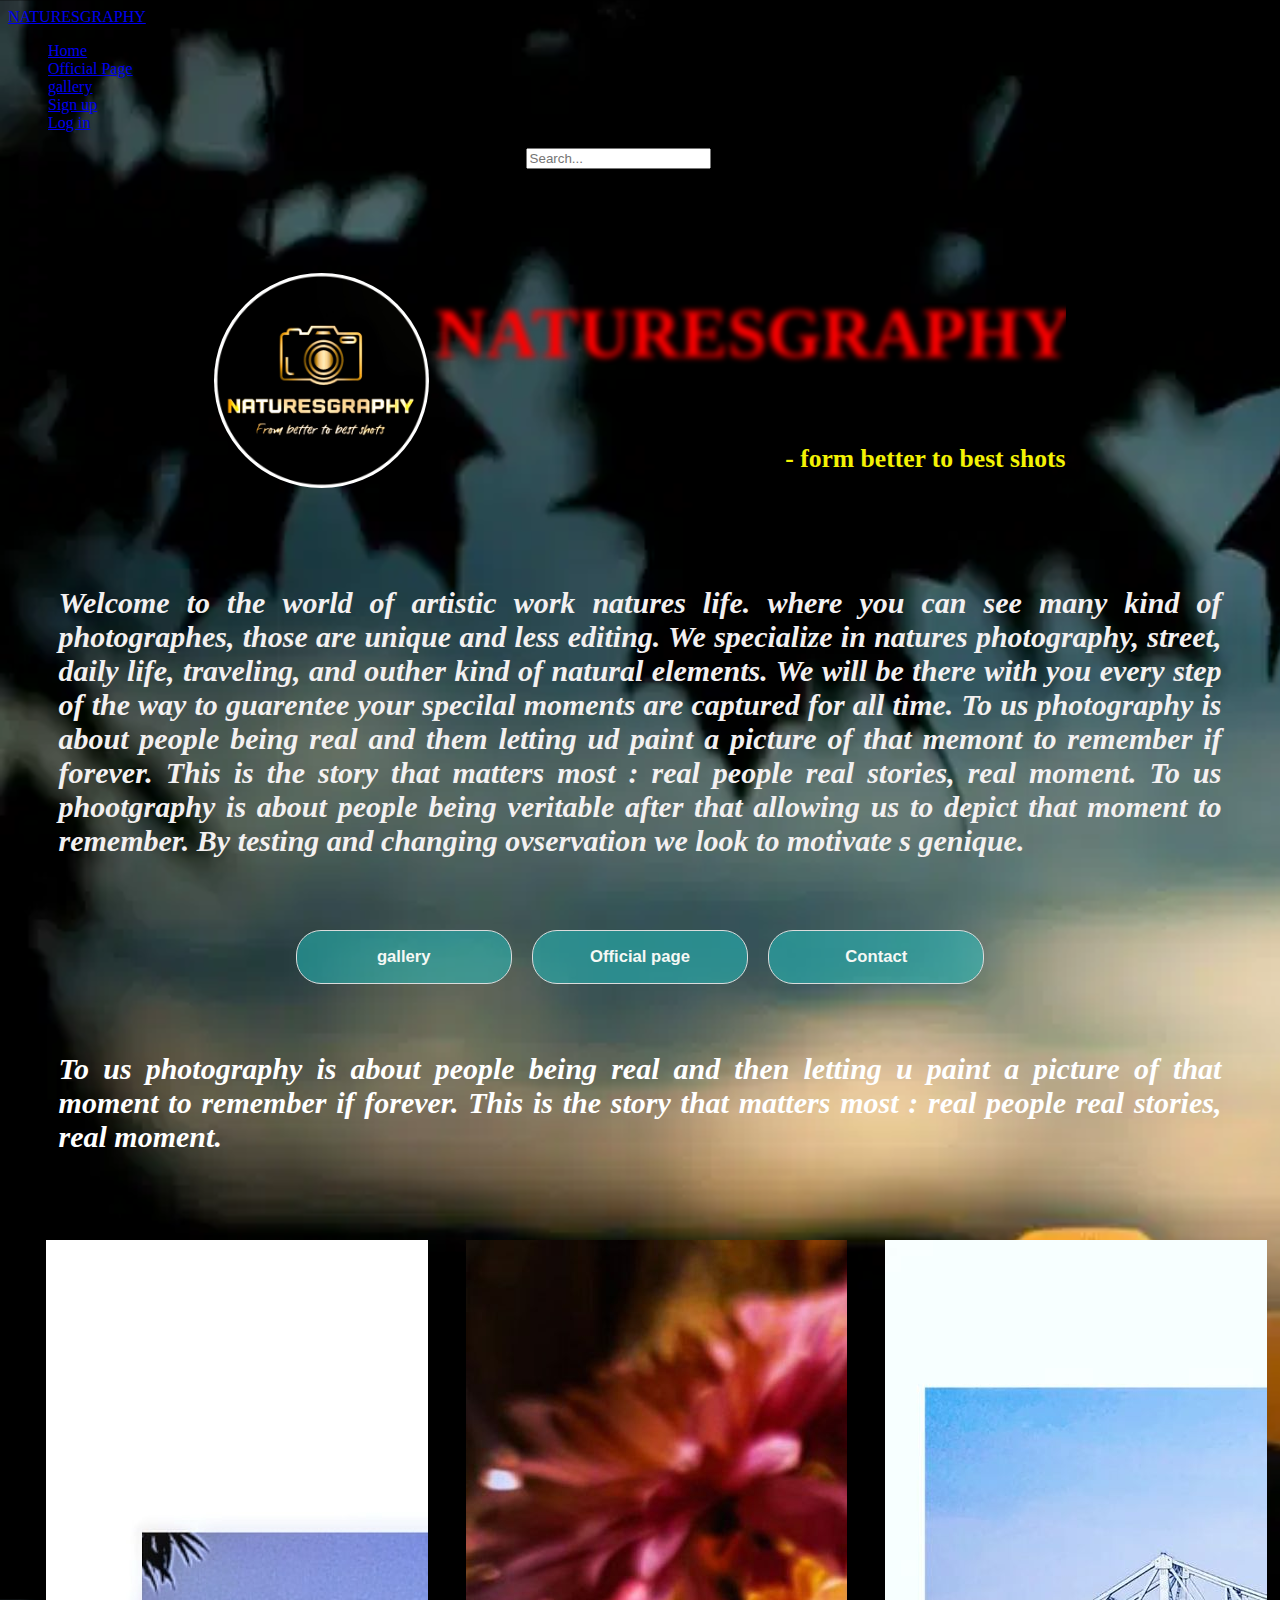
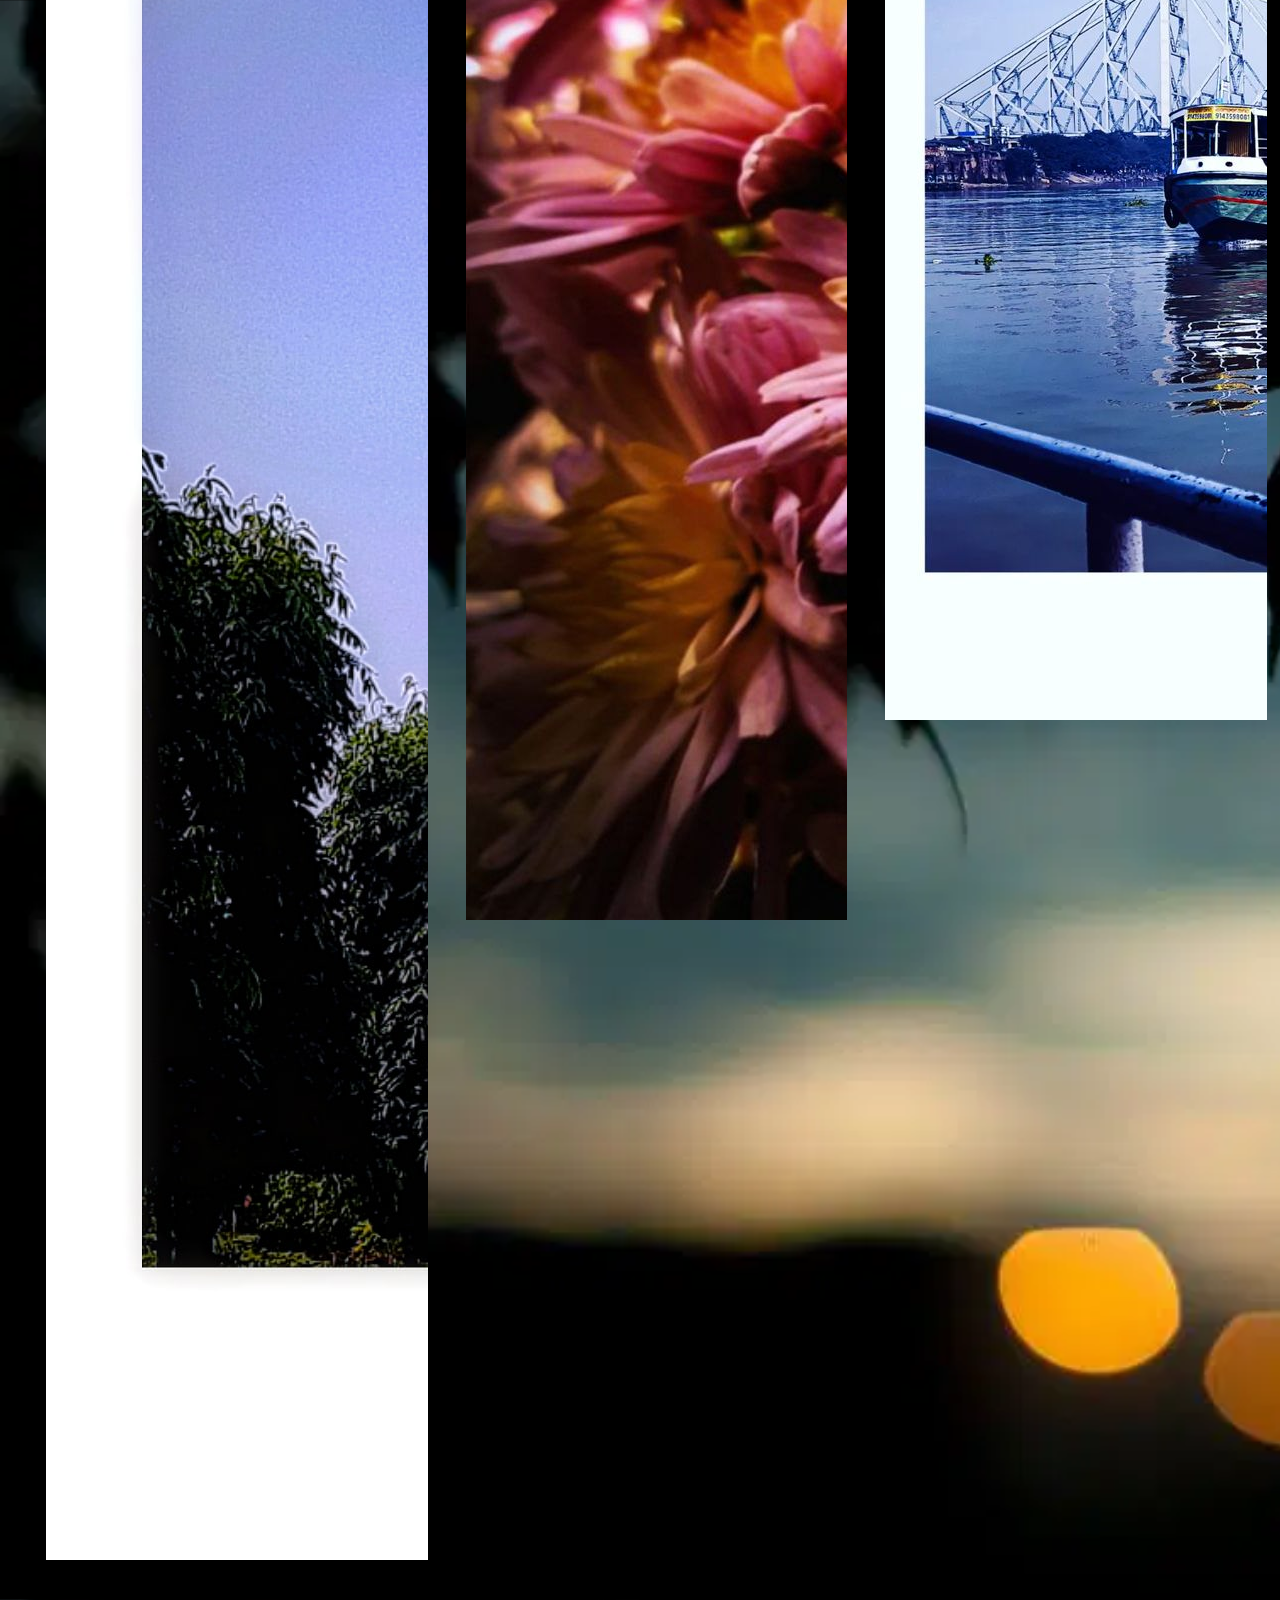
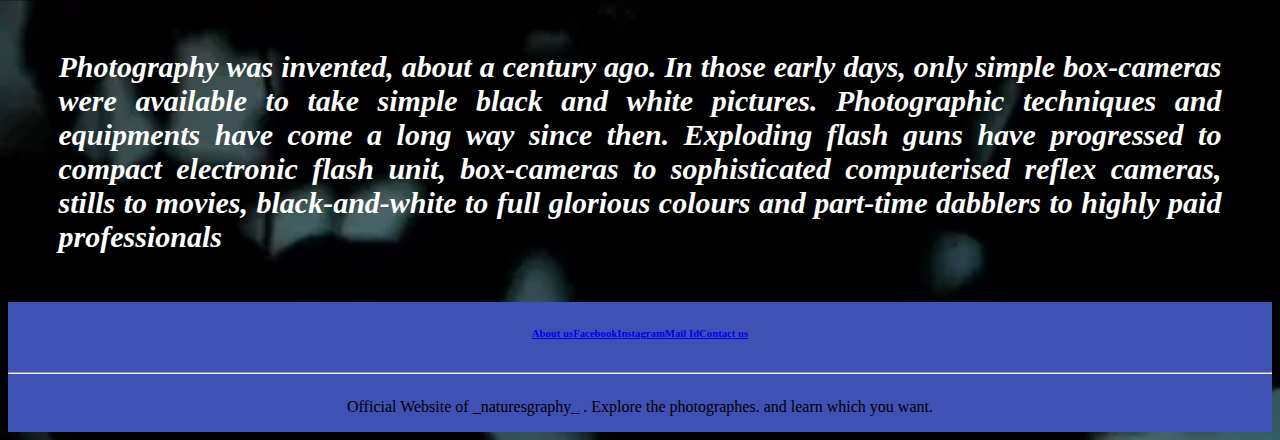
<file: index.html>
<!DOCTYPE html>
<html>
<head>
	<title>NATURESGRAPHY-MAIN_PAGE</title>

<link href="https://cdn.jsdelivr.net/npm/bootstrap@5.2.0-beta1/dist/css/bootstrap.min.css" rel="stylesheet" integrity="sha384-0evHe/X+R7YkIZDRvuzKMRqM+OrBnVFBL6DOitfPri4tjfHxaWutUpFmBp4vmVor" crossorigin="anonymous">
<link rel="icon" href="media/tab_logo.png">
<link rel="stylesheet" href="design.css">
</head>
<body background="media/background.jpeg" class="img-fluid image-background">


<!--start of navbar-->

  <nav class="navbar navbar-expand-lg navbar-dark bg-dark fixed-top">
    <div class="container-fluid">
      <a class="navbar-brand navheading" href="#">NATURESGRAPHY</a>
      <i class="navbar-toggler" type="button" data-bs-toggle="collapse" data-bs-target="#navbarSupportedContent" aria-controls="navbarSupportedContent" aria-expanded="false" aria-label="Toggle navigation">
        <i class="navbar-toggler-icon"></i>
      </i>
      <div class="collapse navbar-collapse" id="navbarSupportedContent">
        <ul class="navbar-nav me-auto mb-2 mb-lg-0">
          <li class="nav-item">
            <a class="nav-link active" aria-current="page" href="index.html">Home</a>
          </li>
          <li class="nav-item">
            <a class="nav-link" href="https://www.instagram.com/_naturesgraphy_/">Official Page</a>
          </li>
          <li class="nav-item">
            <a class="nav-link" href="gallery.html">gallery</a>
          </li>
          <li class="nav-item">
            <a class="nav-link" href="log_in_page.html">Sign up</a>
          </li>
          <li class="nav-item">
            <a class="nav-link" href="log_in_page.html">Log in</a>
          </li>
        </ul>
        <form class="d-flex">
          <input class="form-control me-2" type="search" placeholder="Search..." aria-label="Search">
          <i class="btn btn-outline-success" type="submit">Search</i>
        </form>
        
      </div>
      
    </div>
  </nav>

<!--start of navbar-->



<!--start of heading-->
<main>
  <br><br>
  <div class="container_head"> 
    <img src="media/Logo.jpg" class="img-fluid logo"/>
    <div>
    <center><h1 class="name">NATURESGRAPHY</h1></center>
    <h3 class="slogan"> - form better to best shots</h3></div>
 </div> 
</div>
<!--end of heading-->

 



<section>
<div>
  <h3 class="first_para"><i>Welcome to the world of artistic work
      natures life. where you can see many kind of photographes, those are unique and less editing. We specialize in
      natures photography, street, daily life, traveling, and outher kind of natural elements. We will be there with you
      every step of the way to guarentee your specilal moments are captured for all time. To us photography is about
      people being real and them letting ud paint a picture of that memont to remember if forever. This is the story
      that matters most : real people real stories, real moment. To us phootgraphy is about people being veritable after
      that allowing us to depict that moment to remember. By testing and changing ovservation we look to motivate s
      genique.</i></h3>
</div>
 </section>


    <br>

    <!--start of button section-->
<center><div class="d-flex">
  <a href="gallery.html"><button type="button"><span></span>gallery</button></a>
  <a href="https://www.instagram.com/_naturesgraphy_/"><button type="button"><span></span>Official page</button></a>
  <a href="#contact"><button type="button"><span></span>Contact</button></a>
  </div></center>
  <!--end of button section-->

<br>
<div>
    <div><h3 class="second_para"><i>To us photography is about people being real and then letting u paint a picture of that moment to remember if forever. This is the story that matters most : real people real stories, real moment.</i></h3>
    </div>
<br>

<!--start of picture section-->
<section>
    <div class="threepic">
        <a href="gallery.html"><img class="img-fluid" src="media/Traveling1.jpg"></a>
    </div>
  
    <div class="threepic">
        <a href="gallery.html"><img class="img-fluid" src="media/flowers_1.jpg"></a>
    </div>
    <div class="threepic">
        <a href="gallery.html"><img class="img-fluid" src="media/Vehicle1.jpg"></a>
  
    </div>
     </section>
     <!--end of picture section-->

<br>
<div><h3 class="second_para"><i>Photography was invented, about a century ago. In those early days, only simple box-cameras were available to take simple black and white pictures. Photographic techniques and equipments have come a long way since then. Exploding flash guns have progressed to compact electronic flash unit, box-cameras to sophisticated computerised reflex cameras, stills to movies, black-and-white to full glorious colours and part-time dabblers to highly paid professionals </i></h3>
<br>


<!--start of footer section-->

<a name="contact"> </a>

  <section class="my-5 container-fluid last_div">
    <footer class="text-center text-white" style="background-color: #3f51b5">
      <div class="container-fluid">
        <section class="mt-5">
          <div class="row text-center d-flex justify-content-center pt-5">
             
            <div class="col-md-2">
              <h6 class="text-uppercase font-weight-bold">
                <a href="index.html" class="text-white">About us</a>
              </h6>
            </div>
             
  
             
            <div class="col-md-2">
              <h6 class="text-uppercase font-weight-bold">
                <a href="https://www.facebook.com/profile.php?id=100037606600701" class="text-white">Facebook</a>
              </h6>
            </div>
             
  
             
            <div class="col-md-2">
              <h6 class="text-uppercase font-weight-bold">
                <a href="https://www.instagram.com/s.u.b.r.a.t.a_9884/" class="text-white">Instagram</a>
              </h6>
            </div>
             
  
             
            <div class="col-md-2">
              <h6 class="text-uppercase font-weight-bold">
                <a href="mailto:subrataparam7@gmail.com" class="text-white">Mail Id</a>
              </h6>
            </div>
             
  
             
            <div class="col-md-2">
              <h6 class="text-uppercase font-weight-bold">
                <a href="tel:+918346819246" class="text-white">Contact us</a>
              </h6>
            </div>
             
          </div>
        </section>
        <hr class="my-5" />
        <section class="mb-5">
          <div class="row d-flex justify-content-center">
            <div class="col-lg-8">
              <p>
                Official Website of _naturesgraphy_ . Explore the photographes. and learn which you want.
              </p>
            </div>
          </div>
        </section>
      </div>
    </footer>
  </section>

<!--end of footer section-->


     </main> 
     <script src="https://cdn.jsdelivr.net/npm/bootstrap@5.2.0-beta1/dist/js/bootstrap.bundle.min.js" integrity="sha384-pprn3073KE6tl6bjs2QrFaJGz5/SUsLqktiwsUTF55Jfv3qYSDhgCecCxMW52nD2" crossorigin="anonymous"></script>
</body>
</html>
</file>
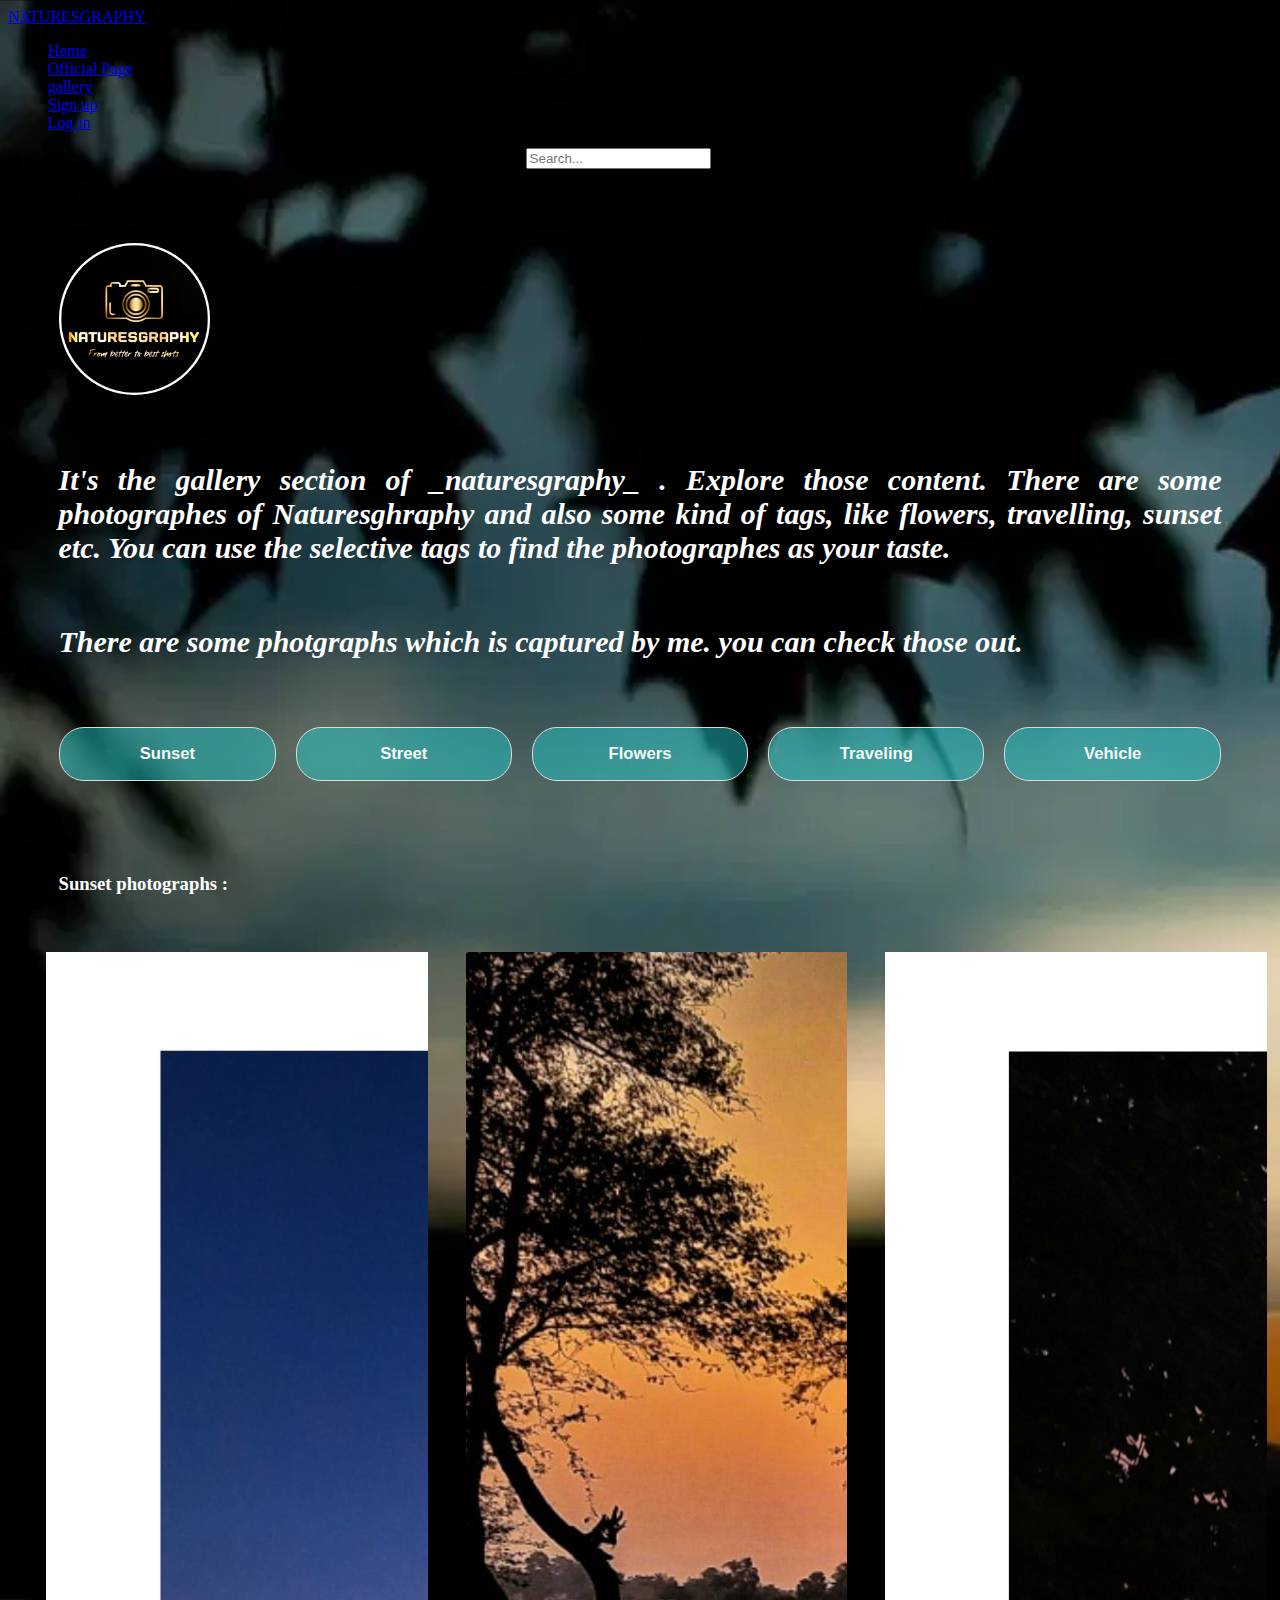
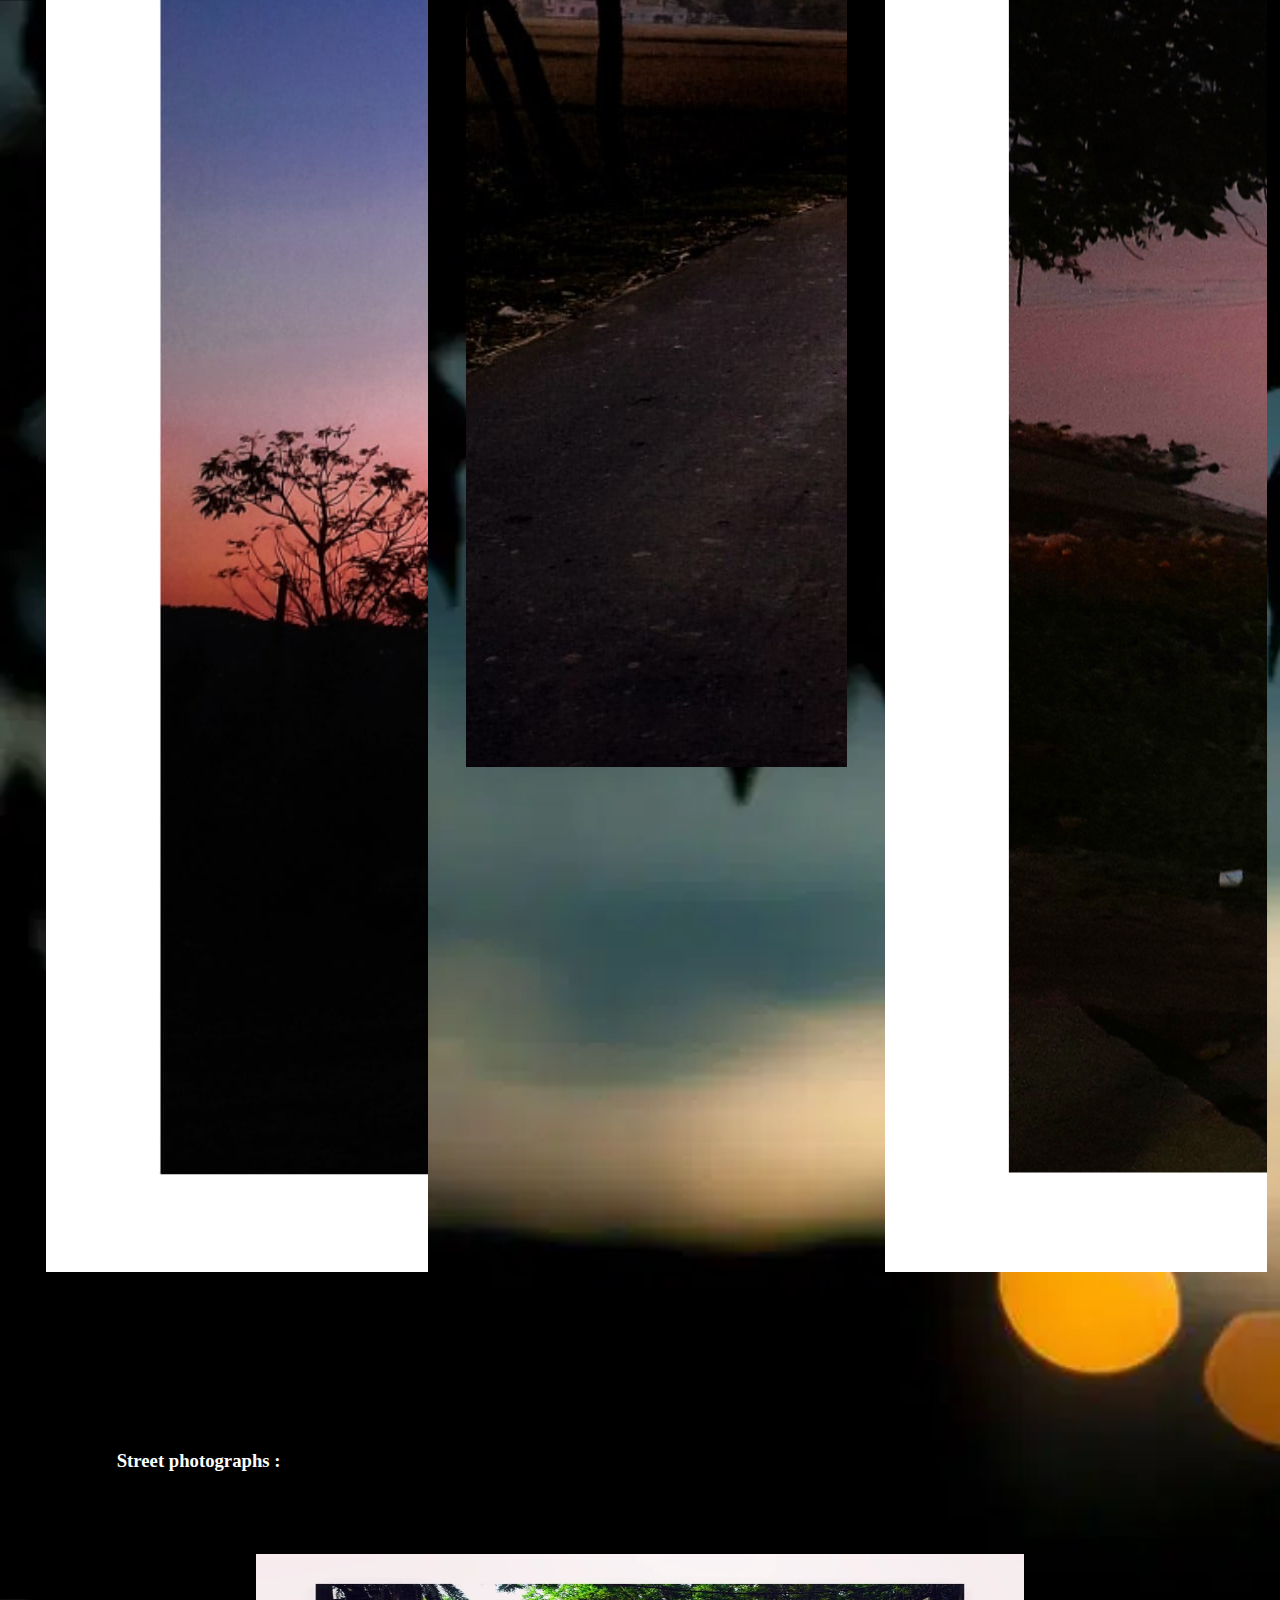
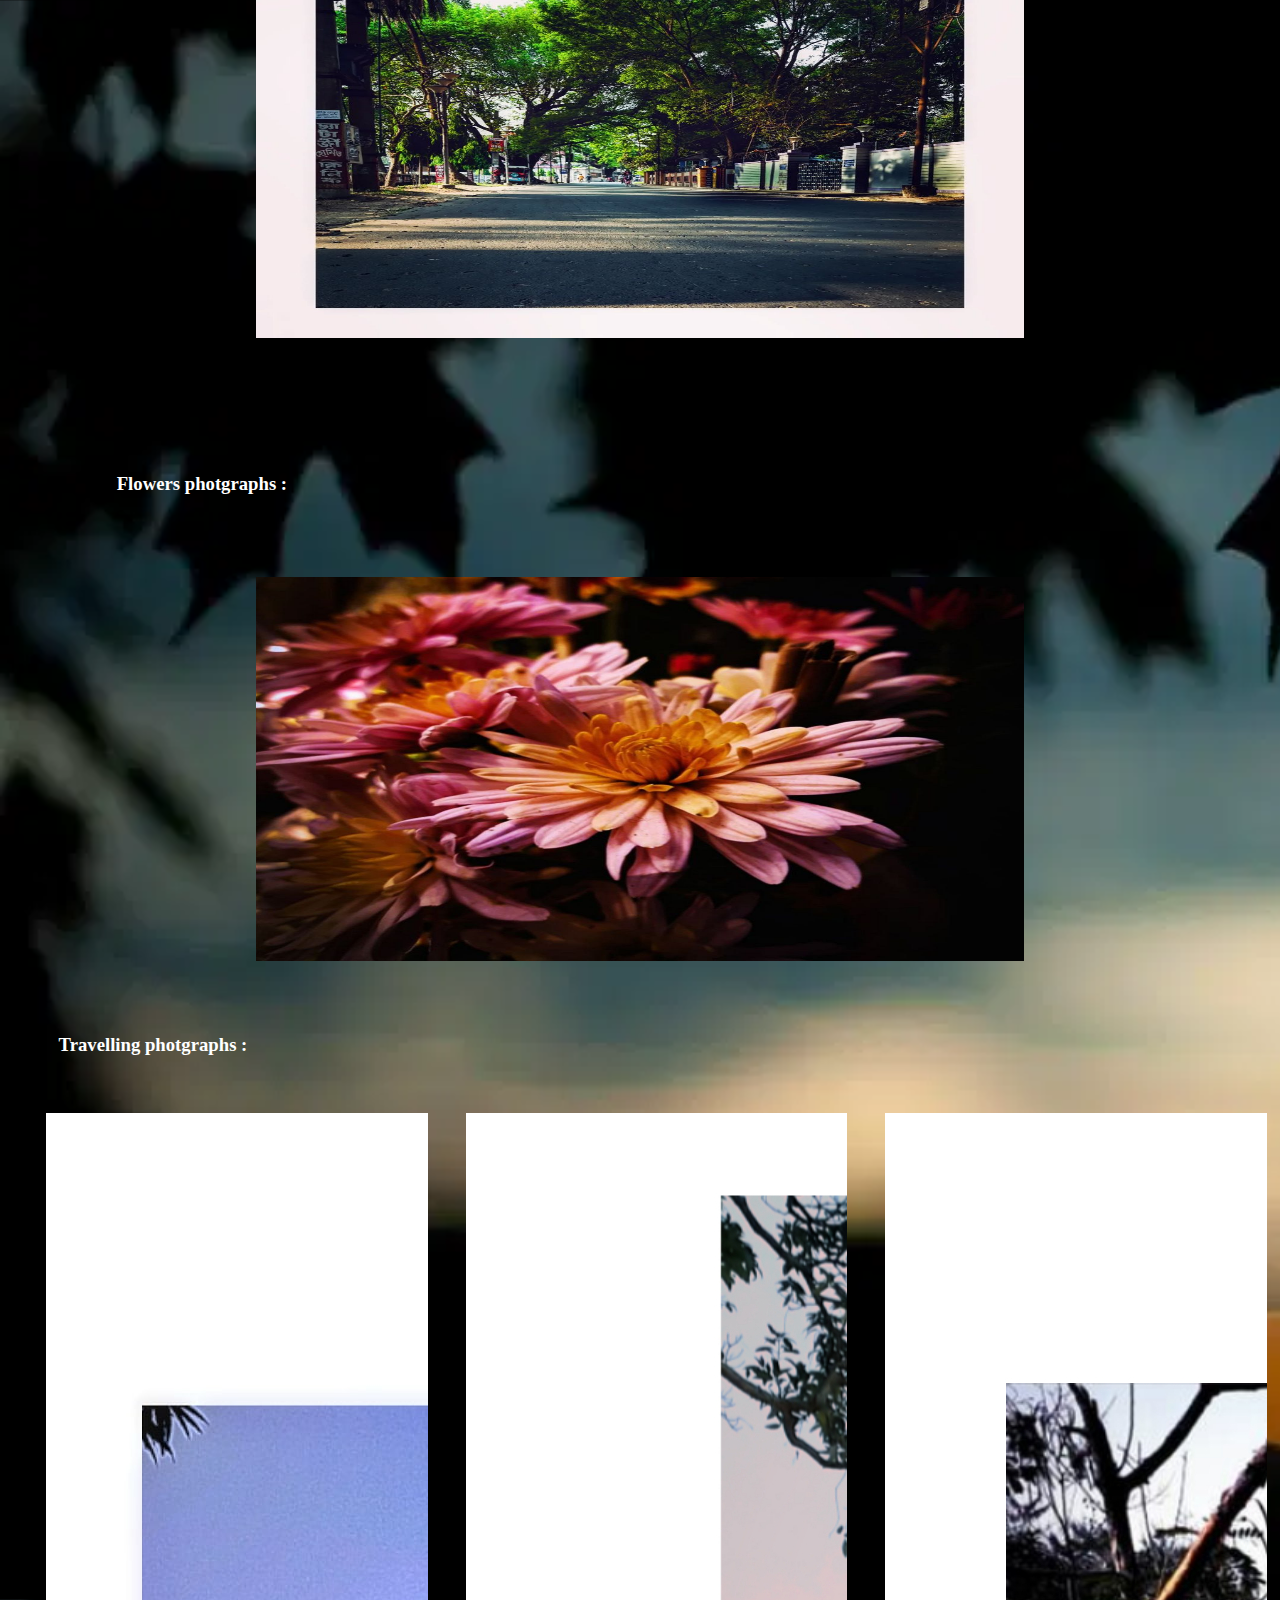
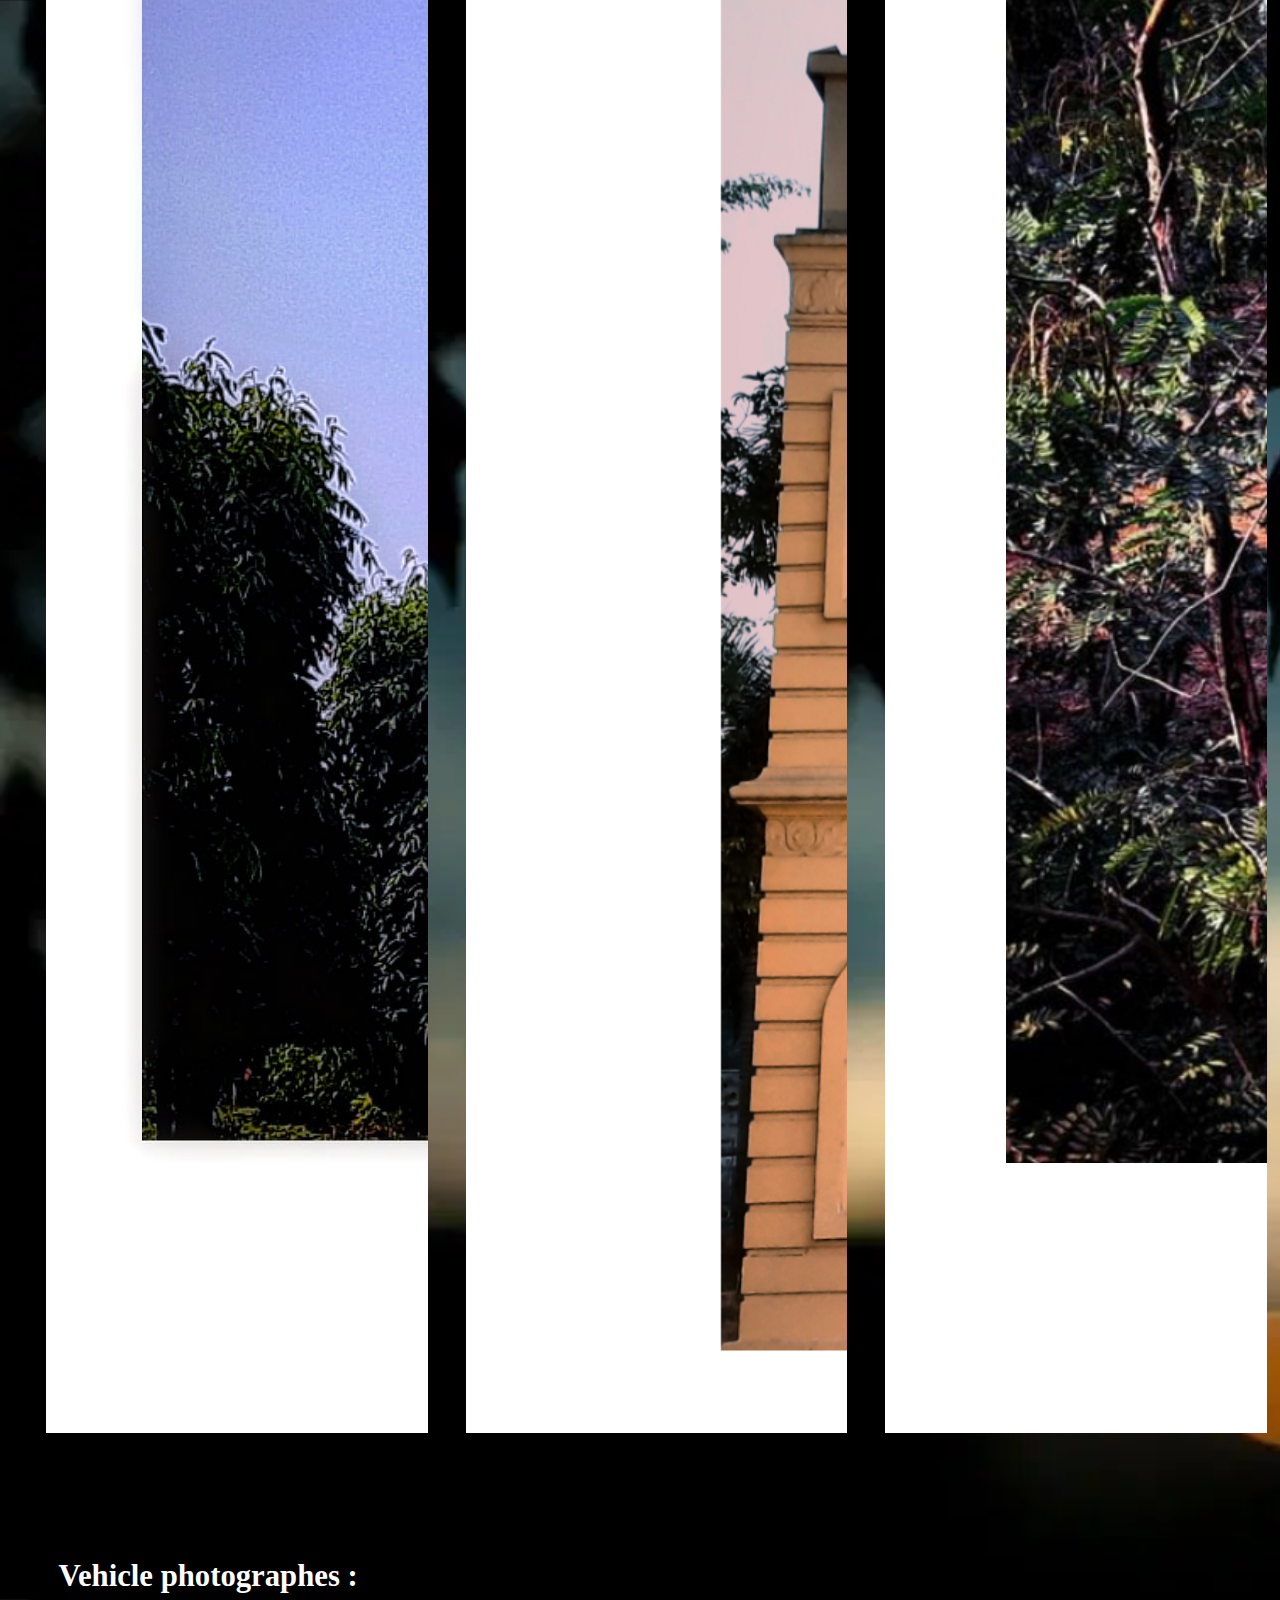
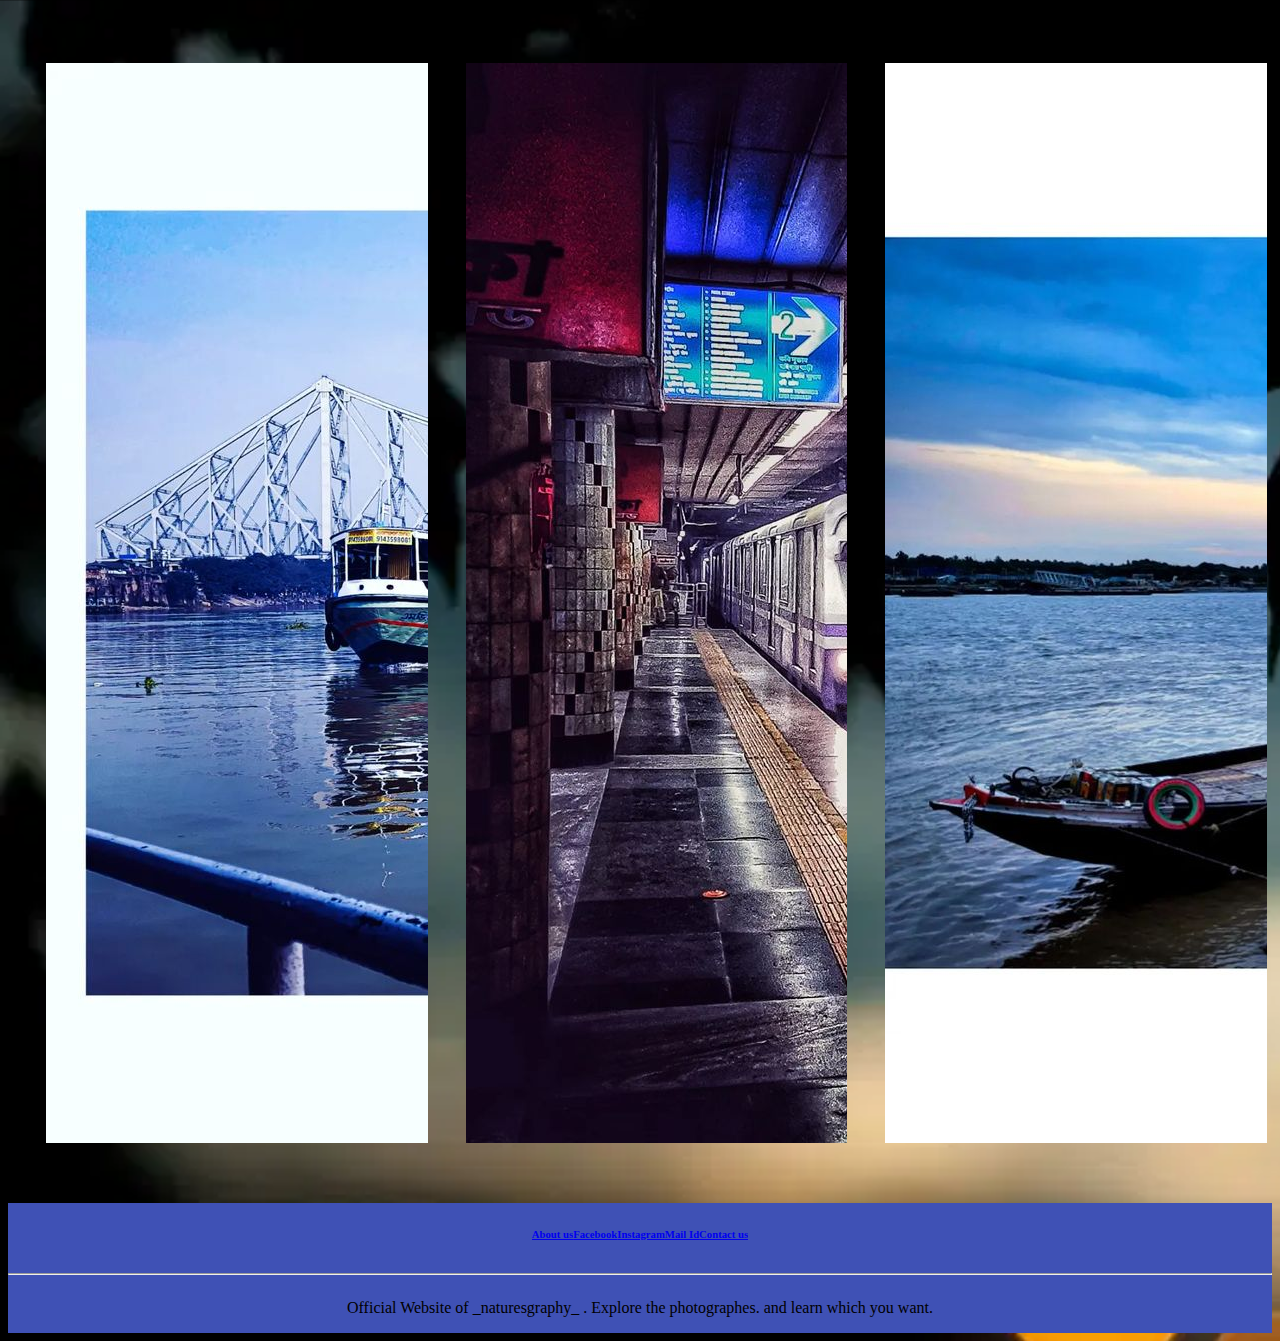
<file: gallery.html>
<!DOCTYPE html>
<html>
<head>
	<title>GALLERY-SECTION</title>

<link href="https://cdn.jsdelivr.net/npm/bootstrap@5.0.2/dist/css/bootstrap.min.css" rel="stylesheet" integrity="sha384-EVSTQN3/azprG1Anm3QDgpJLIm9Nao0Yz1ztcQTwFspd3yD65VohhpuuCOmLASjC" crossorigin="anonymous">
<link rel="icon" href="media/tab_logo.png">
<link rel="stylesheet" href="design.css">
</head>
<body background="media/background.jpeg" class="img-fluid image-background">


  <!--start of navbar-->

  <nav class="navbar navbar-expand-lg navbar-dark bg-dark fixed-top">
    <div class="container-fluid">
      <a class="navbar-brand navheading" href="#">NATURESGRAPHY</a>
      <i class="navbar-toggler" type="button" data-bs-toggle="collapse" data-bs-target="#navbarSupportedContent" aria-controls="navbarSupportedContent" aria-expanded="false" aria-label="Toggle navigation">
        <i class="navbar-toggler-icon"></i>
      </i>
      <div class="collapse navbar-collapse" id="navbarSupportedContent">
        <ul class="navbar-nav me-auto mb-2 mb-lg-0">
          <li class="nav-item">
            <a class="nav-link" aria-current="page" href="index.html">Home</a>
          </li>
          <li class="nav-item">
            <a class="nav-link" href="https://www.instagram.com/_naturesgraphy_/">Official Page</a>
          </li>
          <li class="nav-item">
            <a class="nav-link active" href="gallery.html">gallery</a>
          </li>
          <li class="nav-item">
            <a class="nav-link" href="sign_in_page.html">Sign up</a>
          </li>
          <li class="nav-item">
            <a class="nav-link" href="log_in_page.html">Log in</a>
          </li>
        </ul>
        <form class="d-flex">
          <input class="form-control me-2" type="search" placeholder="Search..." aria-label="Search">
          <i class="btn btn-outline-success" type="submit">Search </i>
        </form>
      </div>
      
    </div>
  </nav>

<!--end of navbar-->


<br><br>
<!--icon-->
<section style="border-width: 11%;">
<div class="container_head" style="padding-right: 80%;"> 
  <img src="media/Logo.jpg" class=" gallry_logo img-fluid logo" style="float: left; width: 60%;"/>
<div>
</section>
<!--icon-->

<div>
  <h3 class="second_para"><i><b>It's the gallery section of _naturesgraphy_ . Explore those content. There are some photographes of Naturesghraphy and also some kind of tags, like flowers, travelling, sunset etc. You can use the selective tags to find the photographes as your taste.</b></i></h3>
</div>


<div>
  <h3 class="second_para"><i><b>There are some photgraphs which is captured by me. you can check those out. </b></i></h3>
</div>

  <!--start of button section-->
  <section>
    <br>
   <center><div class="d-flex">
      <a href="#sunset"><button type="button"><span></span>Sunset</button></a>
      <a href="#street"><button type="button"><span></span>Street</button></a>
      <a href="#flowers"><button type="button"><span></span>Flowers</button></a>
      <a href="#traveling"><button type="button"><span></span>Traveling</button></a>
      <a href="#vehicle"><button type="button"><span></span>Vehicle</button></a>
  </div></center>
  </section>
  <!--end of button section-->
  

       <!--strat of sunset section-->
       <section>
        <a name="sunset"></a>
  <br>
  <br><br>
  <h3 class="gallery_link">Sunset photographs :  </h3>
      
        <div class="container-fluid">
      
        <div class="row ">
        
        <div class="threepic col-sm-3">
          <img class="img-fluid" src="media/sunset2.jpg">
        </div>
        
        <div class="threepic col-sm-3">
          <img class="img-fluid" src="media/sunset1.jpg">
        
        </div>
    
        <div class="threepic col-sm-3">
          <img class="img-fluid" src="media/sunset3.jpg">
          
        </div>
      
      </div>
         </section>
<!--end of sunset section-->



<!--start of street section-->
<div style="padding: 5%;">
  <a name="street"></a>
  <br>
  <br><br>
  <h3 class="gallery_link">Street photographs :  </h3>

</div>
      <div class="container">
        <div class="maindiv_street">
          
        </div>
</div>
<!--end of street section-->



<!--start of flower section-->
<div style="padding: 5%;">
  <a name="flowers"></a>
  <br>
  <br><br>
  <h3 class="gallery_link">Flowers photgraphs :  </h3>
</div>
      <div class="container">
        <div class="maindiv_flower">
          
        </div>
</div>
<!--end of flower section-->


<!--start of travelling section-->
<section>
  <a name="traveling"> </a>
  <br>
  <br><br>
  <h3 class="gallery_link">Travelling photgraphs :  </h3>
  
  <div class="threepic">
    <img class="img-fluid" src="media/Traveling1.jpg">
  </div>

  <div class="threepic">
    <img class="img-fluid" src="media/Traveling2.jpg">
  </div>
  <div class="threepic">
    <img class="img-fluid" src="media/Traveling3.jpg">

  </div>
   </section>
   <!--end of travelling section-->



<!--start of vehical section-->
   <section>
    <a name="vehicle"> </a>
    <br>
    <br><br>
    <h3 class="pic_heading"><a name="vehicle">Vehicle photographes :  </a></h3>
    <div class="threepic">
      <img class="img-fluid" src="media/Vehicle1.jpg">
      
    </div>
    <div class="threepic">
      <img class="img-fluid" src="media/Vehicle2.jpg">
      
    </div>
    <div class="threepic">
      <img class="img-fluid" src="media/Vehicle3.jpg">
    
    </div>
     </section>
     <br>
<!--end of vehical section-->



       <!--start of footer section-->

<div class="my-5 container-fluid">
  <footer class="text-center text-white" style="background-color: #3f51b5">
    <div class="container-fluid">
      <section class="mt-5">
        <div class="row text-center d-flex justify-content-center pt-5">
           
          <div class="col-md-2">
            <h6 class="text-uppercase font-weight-bold">
              <a href="https://www.instagram.com/_naturesgraphy_/" class="text-white">About us</a>
            </h6>
          </div>
           

           
          <div class="col-md-2">
            <h6 class="text-uppercase font-weight-bold">
              <a href="https://www.facebook.com/profile.php?id=100037606600701" class="text-white">Facebook</a>
            </h6>
          </div>
           

           
          <div class="col-md-2">
            <h6 class="text-uppercase font-weight-bold">
              <a href="https://www.instagram.com/s.u.b.r.a.t.a_9884/" class="text-white">Instagram</a>
            </h6>
          </div>
           

           
          <div class="col-md-2">
            <h6 class="text-uppercase font-weight-bold">
              <a href="mailto:subrataparam7@gmail.com" class="text-white">Mail Id</a>
            </h6>
          </div>
           

           
          <div class="col-md-2">
            <h6 class="text-uppercase font-weight-bold">
              <a href="tel:+918346819246" class="text-white">Contact us</a>
            </h6>
          </div>
           
        </div>
      </section>
      <hr class="my-5" />
      <section class="mb-5">
        <div class="row d-flex justify-content-center">
          <div class="col-lg-8">
            <p>
              Official Website of _naturesgraphy_ . Explore the photographes. and learn which you want.
            </p>
          </div>
        </div>
      </section>
    </div>
  </footer>
</div>
<!--end of footer section-->


     </main> 
<script src="https://cdn.jsdelivr.net/npm/bootstrap@5.0.2/dist/js/bootstrap.bundle.min.js" integrity="sha384-MrcW6ZMFYlzcLA8Nl+NtUVF0sA7MsXsP1UyJoMp4YLEuNSfAP+JcXn/tWtIaxVXM" crossorigin="anonymous"></script>

</body>
</html>
</file>
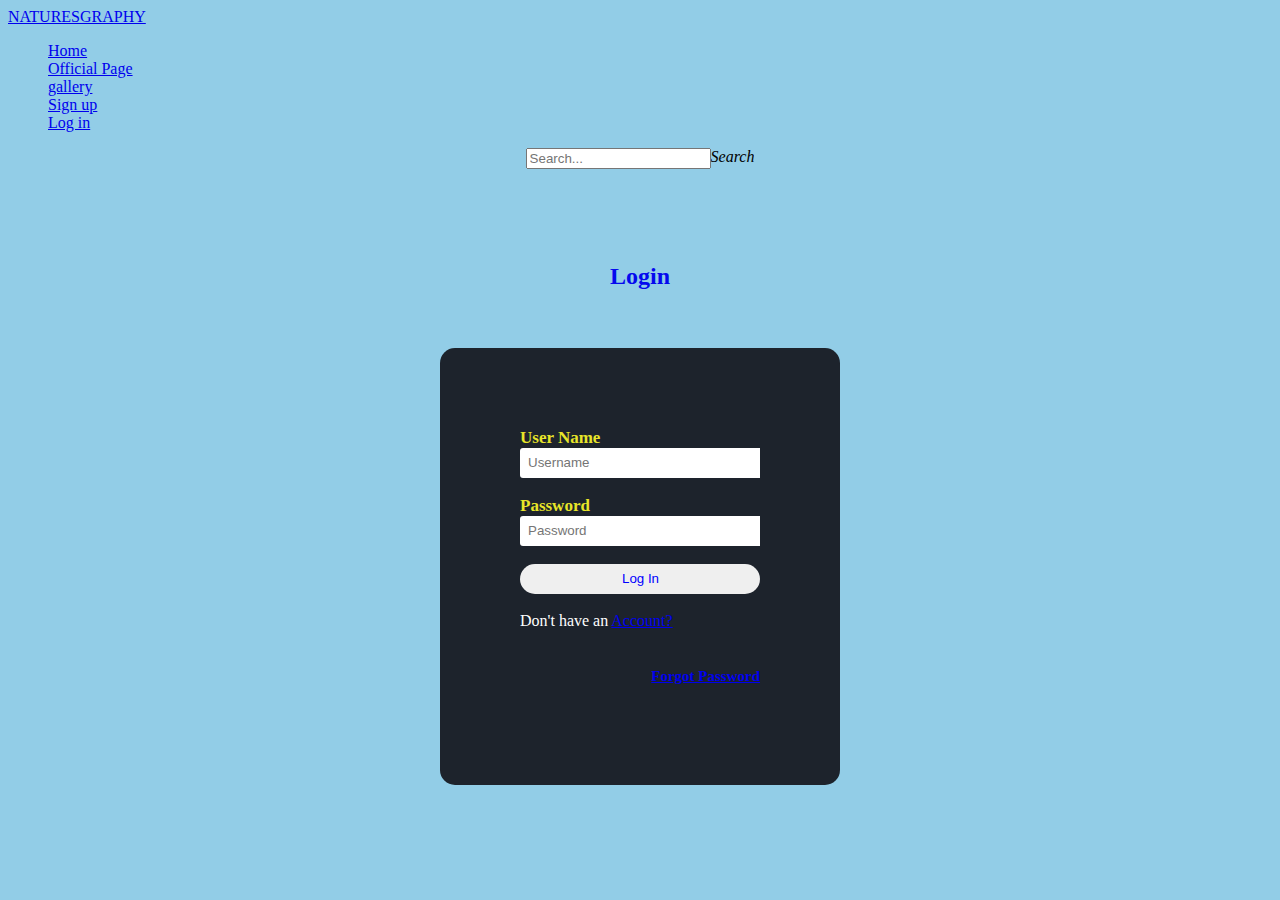
<file: log_in_page.html>
<!DOCTYPE html>    
<html>    
<head>    
    <title>Login page</title>
    <link href="https://cdn.jsdelivr.net/npm/bootstrap@5.2.0-beta1/dist/css/bootstrap.min.css" rel="stylesheet" integrity="sha384-0evHe/X+R7YkIZDRvuzKMRqM+OrBnVFBL6DOitfPri4tjfHxaWutUpFmBp4vmVor" crossorigin="anonymous"> 
    <link rel="icon" href="media/tab_logo.png">
    <link rel="stylesheet" href="design.css">
  
</head>    
<body style="background-color: #6abadeba;">    

  <nav class="navbar navbar-expand-lg navbar-dark bg-dark fixed-top">
    <div class="container-fluid">
      <a class="navbar-brand navheading" href="#">NATURESGRAPHY</a>
      <i class="navbar-toggler" type="button" data-bs-toggle="collapse" data-bs-target="#navbarSupportedContent" aria-controls="navbarSupportedContent" aria-expanded="false" aria-label="Toggle navigation">
        <i class="navbar-toggler-icon"></i>
      </i>
      <div class="collapse navbar-collapse" id="navbarSupportedContent">
        <ul class="navbar-nav me-auto mb-2 mb-lg-0">
          <li class="nav-item">
            <a class="nav-link" aria-current="page" href="index.html">Home</a>
          </li>
          <li class="nav-item">
            <a class="nav-link" href="https://www.instagram.com/_naturesgraphy_/">Official Page</a>
          </li>
          <li class="nav-item">
            <a class="nav-link" href="gallery.html">gallery</a>
          </li>
          <li class="nav-item">
            <a class="nav-link" href="sign_in_page.html">Sign up</a>
          </li>
          <li class="nav-item">
            <a class="nav-link active" href="log_in_page.html">Log in</a>
          </li>
        </ul>
        <form class="d-flex">
          <input class="form-control me-2" type="search" placeholder="Search..." aria-label="Search">
          <i class="btn btn-outline-success" type="submit">Search</i>
        </form>
        
      </div>
      
    </div>
  </nav>
  <br><br><br>

    <h2 style="text-align: center; color: #0509ee; padding: 20px;">Login</h2><br>    
    <div class="login">    
    <form id="login" method="" action="">    
        <label><b>User Name</b></label>    
        <input type="text" name="Uname" id="Uname" placeholder="Username">    
        <br><br>    
        <label><b>Password</b></label>    
        <input type="Password" name="Pass" id="Pass" placeholder="Password">    
        <br><br>    
        <input type="button"  name="log" id="log" value="Log In">       
        <br><br>    
        <div style="color: white;">Don't have an <a href="sign_in_page.html">Account?</a></div>
        <br>    
        <h4 href="index.html" style="color: rgba(14, 235, 80, 0.748); float: right; font-size: 15px;"><a href="index.html">Forgot Password</a></h4>    
    </form>     
</div>   
<script src="https://cdn.jsdelivr.net/npm/bootstrap@5.2.0-beta1/dist/js/bootstrap.bundle.min.js" integrity="sha384-pprn3073KE6tl6bjs2QrFaJGz5/SUsLqktiwsUTF55Jfv3qYSDhgCecCxMW52nD2" crossorigin="anonymous"></script>

</body>    
</html>
</file>
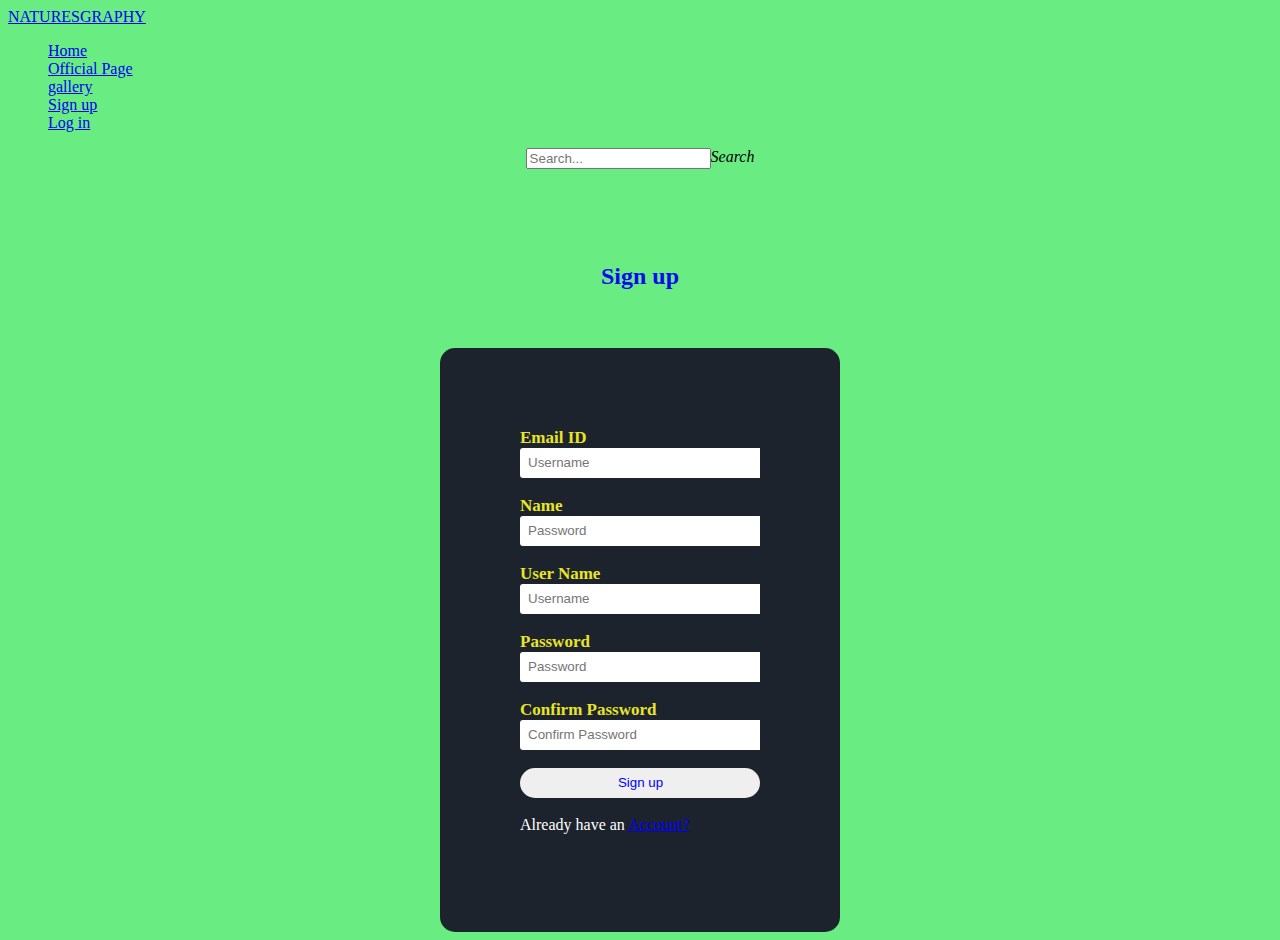
<file: sign_in_page.html>
<!DOCTYPE html>    
<html>    
<head>    
    <title>Sign in page</title>
    <link href="https://cdn.jsdelivr.net/npm/bootstrap@5.2.0-beta1/dist/css/bootstrap.min.css" rel="stylesheet" integrity="sha384-0evHe/X+R7YkIZDRvuzKMRqM+OrBnVFBL6DOitfPri4tjfHxaWutUpFmBp4vmVor" crossorigin="anonymous"> 
    <link rel="icon" href="media/tab_logo.png">
    <link rel="stylesheet" href="design.css">
  
</head>    
<body style="background-color: #31e655ba;">    

  <nav class="navbar navbar-expand-lg navbar-dark bg-dark fixed-top">
    <div class="container-fluid">
      <a class="navbar-brand navheading" href="#">NATURESGRAPHY</a>
      <i class="navbar-toggler" type="button" data-bs-toggle="collapse" data-bs-target="#navbarSupportedContent" aria-controls="navbarSupportedContent" aria-expanded="false" aria-label="Toggle navigation">
        <i class="navbar-toggler-icon"></i>
      </i>
      <div class="collapse navbar-collapse" id="navbarSupportedContent">
        <ul class="navbar-nav me-auto mb-2 mb-lg-0">
          <li class="nav-item">
            <a class="nav-link" aria-current="page" href="index.html">Home</a>
          </li>
          <li class="nav-item">
            <a class="nav-link" href="https://www.instagram.com/_naturesgraphy_/">Official Page</a>
          </li>
          <li class="nav-item">
            <a class="nav-link" href="gallery.html">gallery</a>
          </li>
          <li class="nav-item">
            <a class="nav-link active" href="log_in_page.html">Sign up</a>
          </li>
          <li class="nav-item">
            <a class="nav-link" href="log_in_page.html">Log in</a>
          </li>
        </ul>
        <form class="d-flex">
          <input class="form-control me-2" type="search" placeholder="Search..." aria-label="Search">
          <i class="btn btn-outline-success" type="submit">Search</i>
        </form>
        
      </div>
      
    </div>
  </nav>
  <br><br><br>

    <h2 style="text-align: center; color: #0509ee; padding: 20px;">Sign up</h2><br>    
    <div class="login">    
    <form id="login" method="" action="">    
        <label><b>Email ID</b></label>    
        <input type="text" name="Uname" id="Uname" placeholder="Username">    
        <br><br>    
        <label><b>Name</b></label>    
        <input type="Password" name="Pass" id="Pass" placeholder="Password">    
        <br><br>  
		<label><b>User Name</b></label>    
        <input type="text" name="Uname" id="Uname" placeholder="Username">    
        <br><br>
		<label><b>Password</b></label>    
        <input type="Password" name="Pass" id="Pass" placeholder="Password">    
        <br><br>
		<label><b>Confirm Password</b></label>    
        <input type="Password" name="Pass" id="Pass" placeholder="Confirm Password">    
        <br><br>
        <input type="button"  name="log" id="log" value="Sign up">       
        <br><br>    
        <div style="color: white;">Already have an <a href="log_in_page.html">Account?</a></div>
        <br>    
    </form>     
</div>   
<script src="https://cdn.jsdelivr.net/npm/bootstrap@5.2.0-beta1/dist/js/bootstrap.bundle.min.js" integrity="sha384-pprn3073KE6tl6bjs2QrFaJGz5/SUsLqktiwsUTF55Jfv3qYSDhgCecCxMW52nD2" crossorigin="anonymous"></script>

</body>    
</html>
</file>
<file: design.css>
::-webkit-scrollbar{
  display: none;
} 

*{
  overflow-x: hidden;
  box-sizing: border-box;
}


.container_head{
  display: flex;
  flex-direction: row;
  flex-wrap: wrap;
  align-content: flex-start;
  justify-content: center;
  align-items: center;
  margin-top: 3%;
  margin-bottom: 3%;
}

.logo {  
  border-radius: 50%;
  width: 17%;
} 

.name{
  font-size: 5.5vw;
  position: sticky;
  float: left;
  width: 100%;
}

.header
    {
    float: left;
    width: 50%;
    } 



.image-background{
    background-size: 200%;
}


.slogan{
  font-size:2vw;
  position: relative;
  color: rgb(243, 243, 4);
  float: right; 
  padding-bottom: 3%;
}


h1 {
    padding-left: 0.5%;
    left: 50%;
    font-family: oblique;
    font-style: normal;
    text-shadow: 3px 3px 6px #f00;
    color: transparent;
    animation: effect 2s linear infinite;
       
   }

   @keyframes effect {
         0% {
           color: pink;
         }
         10% {
   
           color: pink;
         }

         20% {
           
           color: #31e1be;
         }
         
         40% {
           
           color: rgb(198, 17, 214);
         }
         
         60% {
           
           color: #048ae3;
         }
         80% {
       
           color: #f1c40f;
         }
         
         100% {
           
           color: pink;
         }
    }
.logo-container{
  display: flex;
}

.first_para{
  color: rgb(243, 240, 240);
  padding-right: 4%;
  padding-left: 4%;
  text-align: center;
  display: inline-block;
  text-align: justify;
}
.second_para{
  color: white; 
  padding-left: 4%;
  padding-right: 4%;
  text-align: justify;
}
@media screen and (min-width: 601px){

  .first_para{
    font-size: 30px;
  }
  .second_para{
    font-size: 30px;;
  }
}
@media screen and (max-width: 600px){

  .first_para{
    font-size: 20px;
  }
  .second_para{
    font-size: 20px;
  }
}





    .threepic
    {width: 33.2%;
    float: left;
    padding : 3%;
    color: white;
    background-color: rgba(0,0,0,0);
    
    border: rgba(0,0,0,0.3);
    }
    

.fourpic
    {
    float: left;
    padding : 3%;
    color: white;
    background-color: rgba(0,0,0,0);
    width: 25%;
    border: rgba(0,0,0,0.3);
    } 

    .threepic:hover, .fourpic:hover{
      background-color: rgba(135, 164, 172, 0.5);
     }

   button{
          width: 13em;
          font-size: 1.3vw;
           padding: 16px 0;
           text-align: center;
           margin: 20px 10px;
           border-radius: 25px;
           font-weight: bold;
           border: 1px solid #dadcdc;
           background-color: rgba(33, 203, 203, 0.484);
           color:rgb(245, 248, 245);
           cursor: pointer;
           position: relative;
           overflow: hidden;  
       }



    span{
           background: #2614f4;
           height: 100%;
           width: 0;
           border-radius: 25px;
           position: absolute;
           left: 0;
           bottom: 0;
           z-index: -1;
           transition: 0.5s;
           text-align: justify;
       }

       .d-flex {
        display: flex!important;
        justify-content: center;
        }
        
       button:hover span{
           width: 100%;
       }
       button:hover{
           border:none;
       }

       .logo-container{
        display: flex;
        justify-content: center;
        align-items: center;
      }
 
       .pic_heading{
        color: white; 
        font-size: 2.4vw; 
        padding-left: 4%;
       }

       .image_container{
        display: flex;
        flex-direction: row;
        max-width: 48px;
        flex-wrap: wrap;
        justify-content: space-around;
       }
       @media (max-width:800px){
         .picture_position{
           flex-direction: column;
         }
       }
      
.image_container{
  display: flex;
  flex-wrap: wrap;
  padding: 5px;
  justify-content: space-evenly;

}
.item{
  
  margin: 5px;
}

       .human{
        width: 25vw;
        height: 20vw;
        object-fit: cover;
        object-position: bottom;
        padding: 3px;
       }
      

       .gallery_logo{
         margin-top: 3%;
         border-radius: 50%;
         position: relative;
         width: 15%;
       }
       table{
        background-color: rgba(0,0,0,0.5);
        width: 100%;
        font-size: 18px;
        border-radius: 10px;
        box-shadow: 2px 2px 15px;
        color: #fff;
    }

    .signinback{
        background-color: rgba(0,0,0,0.5);
        width: 50%;
        left: 50%;
        right: 50%;
        background-position: center;
        text-align-last: center;
    }

    h5{
        color: rgb(250, 250, 251);
        font-size: 1.3vw;
    }

    .statement{
        color: rgba(1, 2, 0, 0.84);
    }
    
    option{
        color: rgb(0, 0, 5);
    }


    @media screen and (max-width:600px) {
      
      header{
        display: flex;
        flex-direction: column;
      }
    }


    .gallery_link{
      padding-left: 4%;
      color: white;
    }
    .maindiv_street{
      height: 30vw;
      width: 60vw;
      
      position: relative;
      left: 50%;
      right: 50%;
      transform: translate(-50%);
      background-image: url('media/Street1.jpg');
      background-size: 100% 100%;
      animation: slider1 12s infinite;

    }
    @keyframes slider1{
      0%{
          background-image: url('media/Street1.jpg');
      }
      34%{
          background-image: url('media/Street2.jpg');
      }
      68%{
          background-image: url('media/Street3.jpg');
      }
    }

    .maindiv_flower{
      height: 30vw;
      width: 60vw;
      
      position: relative;
      left: 50%;
      right: 50%;
      transform: translate(-50%);
      background-image: url('media/flowers_1.jpg');
      background-size: 100% 100%;
      animation: slider2 12s infinite;


    }
    @keyframes slider2{
      0%{
          background-image: url('media/flowers_1.jpg');
      }
      34%{
          background-image: url('media/flowers_2.jpg');
      }
      68%{
          background-image: url('media/flowers_3.jpg');
      }
    }


  .login{  
  
          width: 400px;  
  
          overflow: hidden;  
  
          margin: auto;  
  
          margin: 20 0 0 450px;  
  
          padding: 80px;  
  
          background: #1d232c;  
  
          border-radius: 15px ;  
  
  }
  
  label{  
    color: #e8e529;  
    font-size: 17px;  
}  
#Uname{  
    width: 300px;  
    height: 30px;  
    border: none;  
    border-radius: 3px;  
    padding-left: 8px;  
}  
#Pass{  
    width: 300px;  
    height: 30px;  
    border: none;  
    border-radius: 3px;  
    padding-left: 8px;  
      
}  
#log{  
  text-align: center;
    width: 240px;  
    height: 30px;  
    border: none;  
    border-radius: 17px;  
    padding-left: 7px;  
    color: blue;  
  
  
}
</file>
